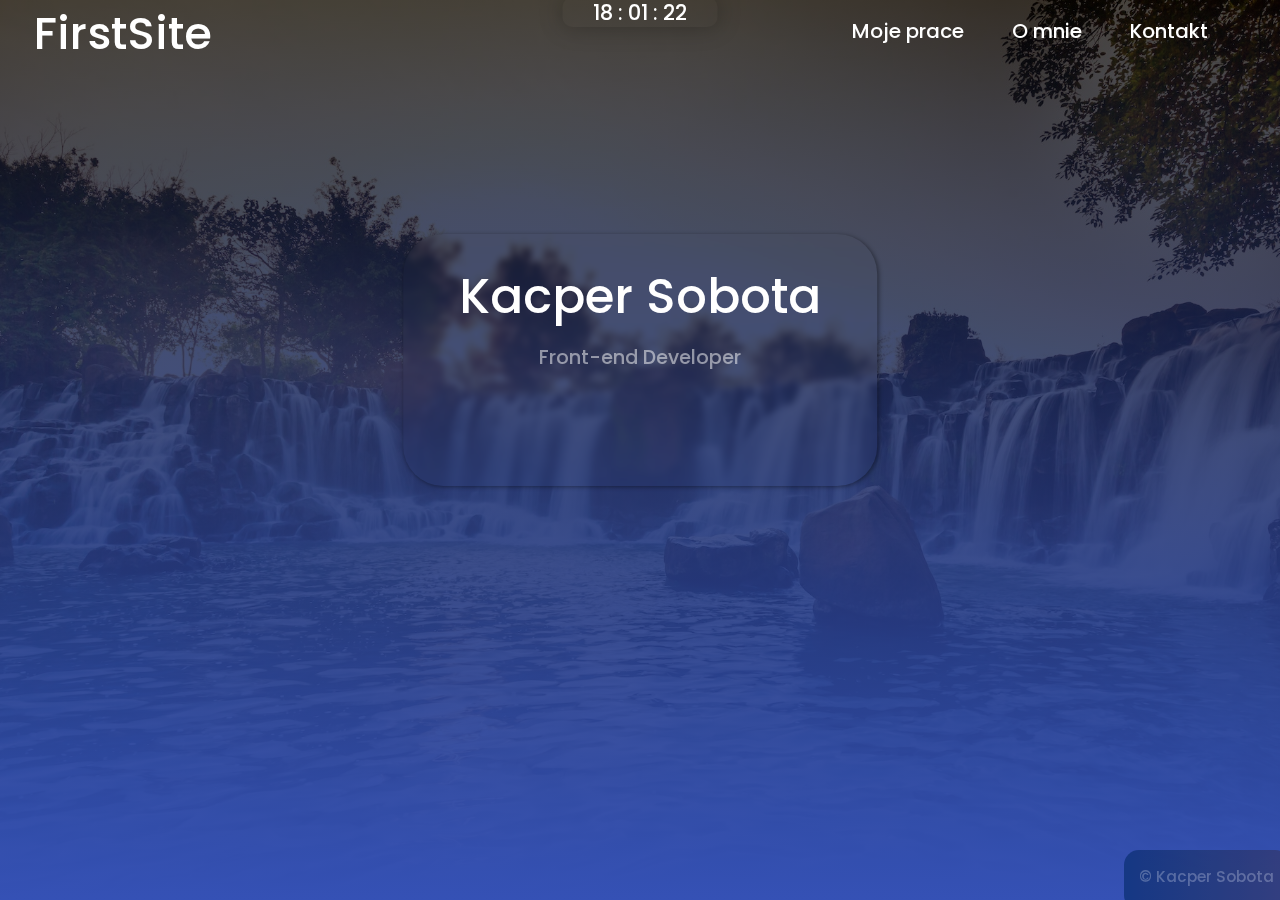
<file: FirstSite/index.html>
<!DOCTYPE html>
<html>
<head>
    <meta charset="UTF-8">
    <title> FirstSite</title>
    <link rel="stylesheet" href="styl.css">
    <link rel="preconnect" href="https://fonts.googleapis.com">
    <link rel="preconnect" href="https://fonts.gstatic.com" crossorigin>
    <link href="https://fonts.googleapis.com/css2?family=Nunito&display=swap" rel="stylesheet">
    <style>
        .title h1{
            animation-name: appear;
            animation-duration: 4s;
        }
        body{
            height: 100%;
            width: 100%;
            margin: auto;
        }
    </style>
</head>

<body>
<div class="backgr"></div>

<nav class="menu">
   <div id="godzina"></div>
    <div class="title"><h1><a href="index.html">FirstSite</a></h1></div> 
    <a href="prace.html" class="menuhover">Moje prace</a>
    <a href="info.html" class="menuhover">O mnie</a>
    <a href="kontakt.html" class="menuhover">Kontakt</a>
</nav>

<div class="sub">
    <h3>  &copy Kacper Sobota </h3>
</div>

<div class="menu0">
    <div class="title2">
        <h1>Kacper Sobota</h1><span class="webdev"> Front-end Developer</span>
    </div>
</div>

    <script src="index.js"></script>
</body>

</html>
</file>
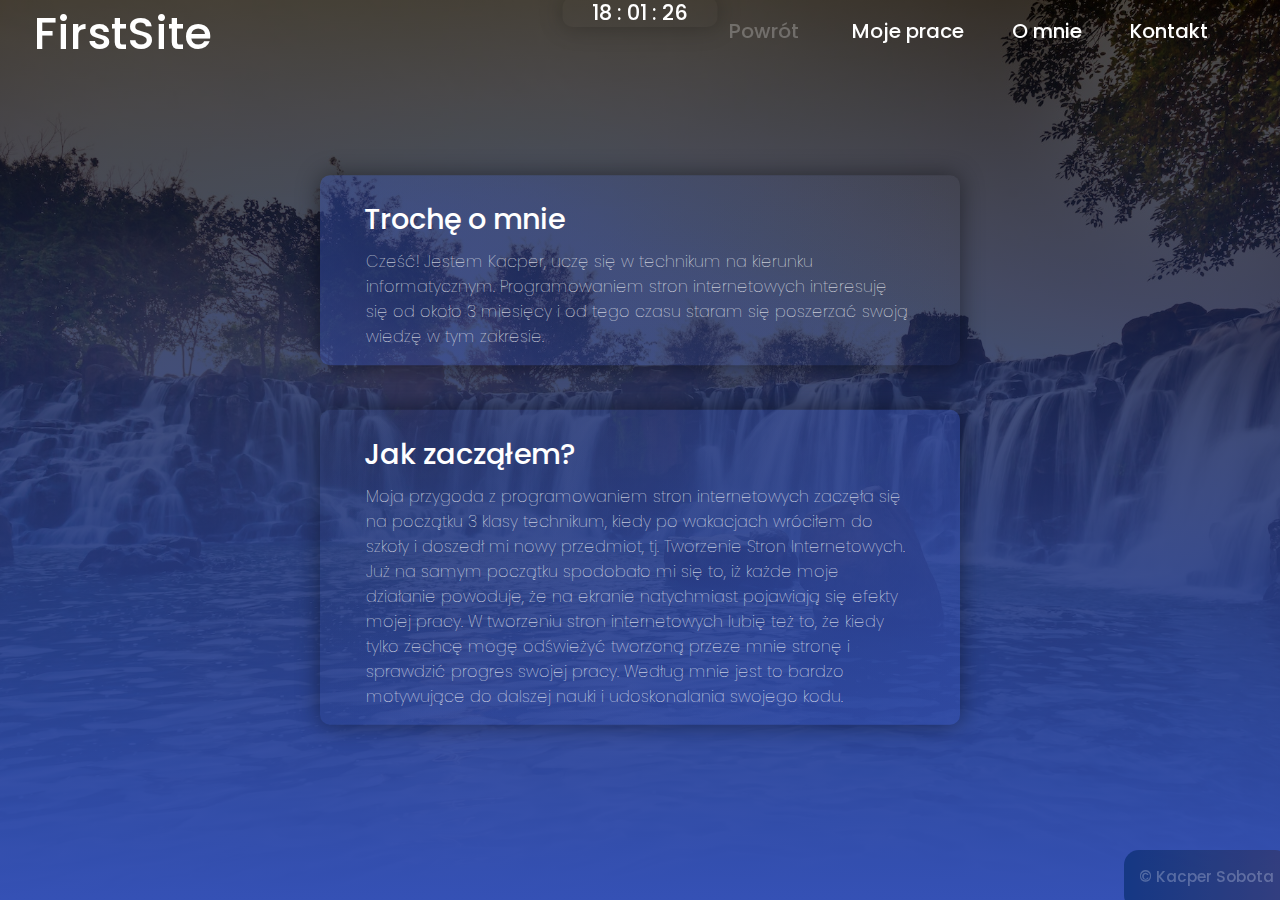
<file: FirstSite/info.html>
<!DOCTYPE html>
<html>
<head>
    <meta charset="UTF-8">
    <title> FirstSite</title>
    <link rel="stylesheet" href="styl.css">
    <style>
        
        #info{
            position: absolute;
            top: 30%;
            left: 50%;
            border-radius: 10px;
            box-shadow: 0px 0px 23px 0px rgba(0,0,0,0.45);
            width: auto;
            max-width: 700px;
            background-image: linear-gradient(to right, #3551b569 , #ffffff00);
            padding: 1rem;
            transform: translate(-50%, -50%);
        }
        #info p{
            margin-left: 5%;
            margin-right: 5%
        }
        #info2{
            position: absolute;
            top: 63%;
            left: 50%;
            border-radius: 10px;
            box-shadow: 0px 0px 23px 0px rgba(0,0,0,0.45);
            width: auto;
            max-width: 700px;
            background-image: linear-gradient(to left, #3551b569 , #ffffff00);
            padding: 1rem;
            transform: translate(-50%, -50%);
        }
        #info2 p{
            margin-left: 5%;
            margin-right: 5%
        }
        #info, #info2{
            animation-name: appear;
            animation-duration: 2s;
        }
        #info h1, #info2 h1{
            font-size: 180%;
            line-height: 200%;
        }
        p{
            font-weight: lighter;
        }
        
    </style>
</head>

<body>
    <div class="backgr"></div>

<nav class="menu">
   <div id="godzina"></div>
    <div class="title"><h1><a href="index.html">FirstSite</a></h1></div>
    <div class="dropdown">
        <a href="index.html" class="return">Powrót</a>
        <a href="prace.html" class="menuhover">Moje prace</a>
    </div>
    
    <a href="info.html" class="menuhover">O mnie</a>
    <a href="kontakt.html" class="menuhover">Kontakt</a>
</nav>

<div id="info">
    <h1> &nbsp&nbsp&nbsp&nbspTrochę o mnie</h1>
    <p> 
        Cześć! Jestem Kacper, uczę się w technikum na kierunku informatycznym. Programowaniem stron internetowych
        interesuję się od około 3 miesięcy i od tego czasu staram się poszerzać swoją wiedzę w tym zakresie. 
    </p>

</div>

<div id="info2">
    <h1> &nbsp&nbsp&nbsp&nbspJak zacząłem?</h1>
    <p>  Moja przygoda z programowaniem stron internetowych zaczęła się na początku 3 klasy technikum, kiedy po wakacjach wróciłem do szkoły i doszedł
         mi nowy przedmiot, tj. Tworzenie Stron Internetowych. Już na samym początku spodobało mi się to, iż każde moje działanie powoduje, że na ekranie
         natychmiast pojawiają się efekty mojej pracy. W tworzeniu stron internetowych lubię też to, że kiedy tylko zechcę mogę odświeżyć tworzoną 
         przeze mnie stronę i sprawdzić progres swojej pracy. Według mnie jest to bardzo motywujące do dalszej nauki i udoskonalania swojego kodu. 
    </p>

</div>

<div class="sub">
    <h3>  &copy Kacper Sobota </h3>
</div>

    <script src="index.js"></script>
</body>

</html>
</file>
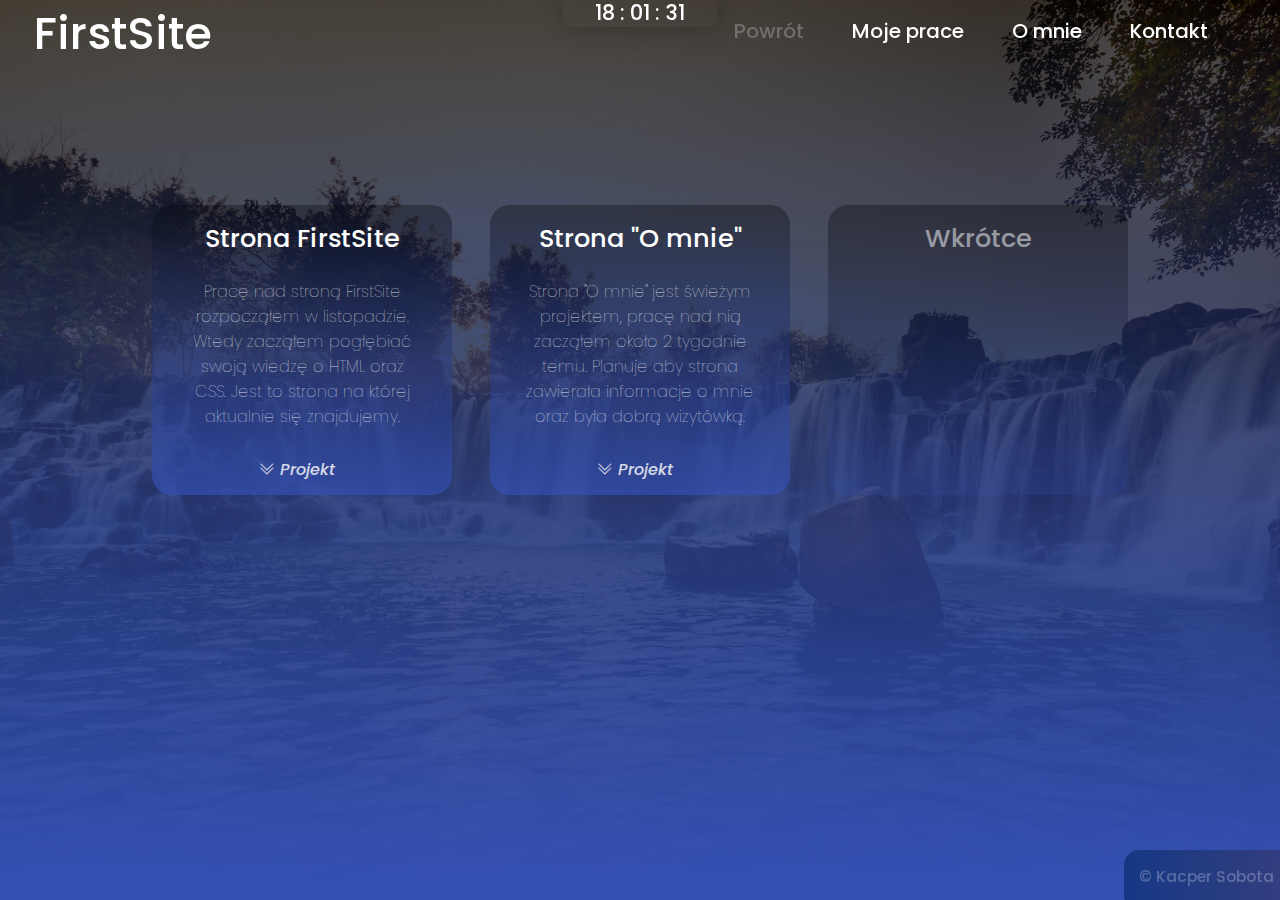
<file: FirstSite/prace.html>
<!DOCTYPE html>
<html>
<head>
    <meta charset="UTF-8">
    <title> FirstSite</title>
    <link rel="stylesheet" href="styl.css">
    <link rel="preconnect" href="https://fonts.googleapis.com">
    <link rel="preconnect" href="https://fonts.gstatic.com" crossorigin>
    <link href="https://fonts.googleapis.com/css2?family=Nunito&display=swap" rel="stylesheet">
    <link rel="stylesheet" href="https://cdn.jsdelivr.net/npm/bootstrap-icons@1.3.0/font/bootstrap-icons.css" />
    <link rel="stylesheet" href="prace_styl.css">
    <style>
    </style>
</head>

<body>


<nav class="menu">
   <div id="godzina"></div>
    <div class="title"><h1><a href="index.html">FirstSite</a></h1></div> 
    <a href="index.html" class="return">Powrót</a>
    <a href="prace.html" class="menuhover">Moje prace</a>
    <a href="info.html" class="menuhover">O mnie</a>
    <a href="kontakt.html" class="menuhover">Kontakt</a>
</nav>

<div class="backgr">
    <div class="container"> 
        <div class="box1"><h1>Strona FirstSite</h1><p>  Pracę nad stroną FirstSite rozpocząłem 
                                                        w listopadzie. Wtedy zacząłem pogłębiać 
                                                        swoją wiedzę o HTML oraz CSS. Jest to
                                                        strona na której aktualnie się znajdujemy.</p><br>
                                                        <a href="https://github.com/MerFiii/FirstSite" target="_blank"><i class="bi bi-chevron-double-down"> Projekt &nbsp</i></a>
        </div>
        
        <div class="box2"><h1>Strona "O mnie"</h1><p>   Strona "O mnie" jest świeżym projektem, 
                                                        pracę nad nią zacząłem około 2 tygodnie 
                                                        temu. Planuje aby strona zawierała 
                                                        informacje o mnie oraz była dobrą wizytówką.
        </p><br>
                                                        <a href="https://github.com/MerFiii/AboutMe" target="_blank" style="position: relative; bottom:0%;"><i class="bi bi-chevron-double-down"> Projekt &nbsp</i></a>
        </div>
        
        <div class="box3"><h1 style="opacity: 0.5; cursor: default;">Wkrótce</h1></div>
    </div>
</div>


<div class="sub">
    <h3>  &copy Kacper Sobota </h3>
</div>

    <script src="index.js"></script>
</body>

</html>
</file>
<file: FirstSite/styl.css>
@import url('https://fonts.googleapis.com/css2?family=Poppins:wght@300;400;500;600&display=swap');

@keyframes appear{
    from{
        opacity: 0;
    }
    to{
        opacity: 1;
    }
}
@keyframes appear5{
    from{
        opacity: 0;
    }
    to{
        opacity: 0.25;
    }
}
@keyframes appear2{
    from{
        opacity: 0;
        letter-spacing: 10px;
    }
    to{
        opacity: 1;
        letter-spacing: 100%;
    }
}
@keyframes appear3{
    0% { opacity: 0}
    25% {opacity: 0}
    50% {opacity: 0}
    75% {opacity: 0.5}
    100% {opacity: 1}
}
@keyframes appear4{
    0% { opacity: 0}
    100% {opacity: 0.8}
}


*, *::before, *::after {
    box-sizing: border-box;
    font-family: 'Poppins', sans-serif;
    font-weight: 500;
    color: white;
    margin: 0;
}
.backgr{
    width: 100%;
    height: 100vh;
    background-image: linear-gradient(rgba(0,0,0,0.7), #3551b5), url("background.jpg");
    background-position: center;
    background-size: cover;
}
#godzina{
    font-size: 21px;
    position: absolute;
    width: 155px;
    left: 50%;
    transform: translate(-50%, -50%);
    top: 20%;
    background: transparent;
    border-radius: 10px;
    text-align: center;
    height: 30px;
    color: rgb(255, 255, 255);
    box-shadow: 0px 0px 23px 0px rgba(0,0,0,0.25);
}

.menu{
    width: 100%;
    position: fixed;
    top: 0;
    left: 0;
    padding: 0 3rem;
    display: flex;
    flex-direction: row;
    justify-content: flex-end;
    align-items: center;
    font-size: 20px;
    z-index: 100;
}

.menu a{
    margin: 0 1rem;
    text-decoration: none;
    padding: 1rem .5rem;
}
.menuhover:hover{
    background-color: rgba(144, 179, 238, 0.169);
    border-radius: 14px;
    transition-duration: 0.5s;
}
.title h1 {
    font-size: 150%;
    text-align: center;
}
.title{
    position: absolute;
    top: 0px;
    left: 10px;
    font-size: 30px;
    height: 30px
}

.sub{
    position: fixed;
    bottom: -10px;
    right: -10px;
    width: 13%;
    padding: 0;
    background-color: #1F2232;
    text-align: right;
    font-size: 13px;
    opacity: 0.95;
    height: 60px;
    border-radius: 15px;
    text-align: center;
    opacity: 0.8;
    background-image: linear-gradient(to right, #073a9aad , #5e69e95a);
    animation-name: appear4;
    animation-duration: 2s;
}

.sub h3{
    color: rgba(255, 255, 255, 0.309);
    margin-top: 15px;
}
.title2{
    animation-name: appear2;
    animation-duration: 3s;
    margin-top: 7%;
    font-size: 110%;
    margin-left: auto;
    margin-right: auto;
    font-family:'Nunito', sans-serif;
}
.input-group{
    margin-bottom: 30px;
    position: relative;
}
input, textarea{
    width: 100%;
    padding: 10px;
    outline: 0;
    border: 1px solid #fff;
    color: #fff;
    background: transparent;
    font-size: 15px;
    font-weight: lighter;
}
form{
    width: 90%;
    max-width: 600px;
}
label{
    height: 100%;
    position: absolute;
    left: 0;
    top: 0;
    padding: 10px;
    color: #fff;
    cursor: text;
    transition: 0.2s;
}
button{
    padding: 10px 0;
    color: #fff;
    outline: none;
    background: transparent;
    border: 1px solid #fff;
    width: 100%;
    cursor: pointer;
}
.optional{
    opacity: 0.7;
    font-weight: lighter;
}
input:focus~label,
input:valid~label,
textarea:focus~label,
textarea:valid~label{
    top: -35px;
    font-size: 14px;
}
.row{
    display: flex;
    align-items: center;
    justify-content: space-between;
}
.row .input-group{
    flex-basis: 48%;

}
.menu0{
    background-color:rgba(62, 61, 61, 0);
    height: 28%;
    position: fixed;
    width: 37%;
    left: 50%;
    transform: translate(-50%, -50%);
    top: 40%;
    font-size: 22px;
    line-height: 270%;
    border-radius: 40px;
    box-shadow: 1px 1px 4px rgba(0, 0, 0, 0.397);
    font-weight: bold;
    text-align: center;
    backdrop-filter: blur(3px);
    -webkit-backdrop-filter: blur(3px);
}
.webdev{
    opacity: 0.5;
    font-size: 80%;
    position: relative;
    top: 22%;
}
.return{
    animation-name: appear5;
    animation-duration: 2s;
    opacity: 0.25;
}
</file>
<file: FirstSite/prace_styl.css>
body{
    height: 100%;
    width: 100%;
    margin: auto;
}
.backgr{
    size: cover;
}
.backgr .container{
    display: flex;
    padding: 5px;
    justify-content: space-around;
    height: 500px;
    width: 80%;
    margin-left: 10%;
}
.backgr .container div{
    margin-top: 200px;
    width: 300px;
}
.box1{
    background-image: linear-gradient(rgba(0, 0, 0, 0.323), #3551b5aa);
    border-radius: 20px;
    text-align: center;
    padding: 0.9rem;
    animation-name: appear;
    animation-duration: 2s;
}
.box2{
    background-image: linear-gradient(rgba(0, 0, 0, 0.323), #3551b5aa);
    border-radius: 20px;
    text-align: center;
    padding: 0.9rem;
    animation-name: appear;
    animation-duration: 2s;
}
.box3{
    background-image: linear-gradient(rgba(0, 0, 0, 0.323), #3551b536);
    border-radius: 20px;
    text-align: center;
    padding: 0.9rem;
    animation-name: appear;
    animation-duration: 2s;
}
.backgr h1{
    font-size: 160%;
}
.backgr p{
    opacity: 0.8;
    padding: 1.3rem;
    font-weight: lighter;
}
.backgr i{
    position: relative;
    bottom: 7%;
    border-radius: 10px;
    width: 100%;
    opacity: 0.8;
    cursor: pointer;
    transition-duration: 0.5s;
    display: inline-block;
}
.backgr i:hover{
    background-color: rgba(151, 194, 243, 0.3);
}
</file>
